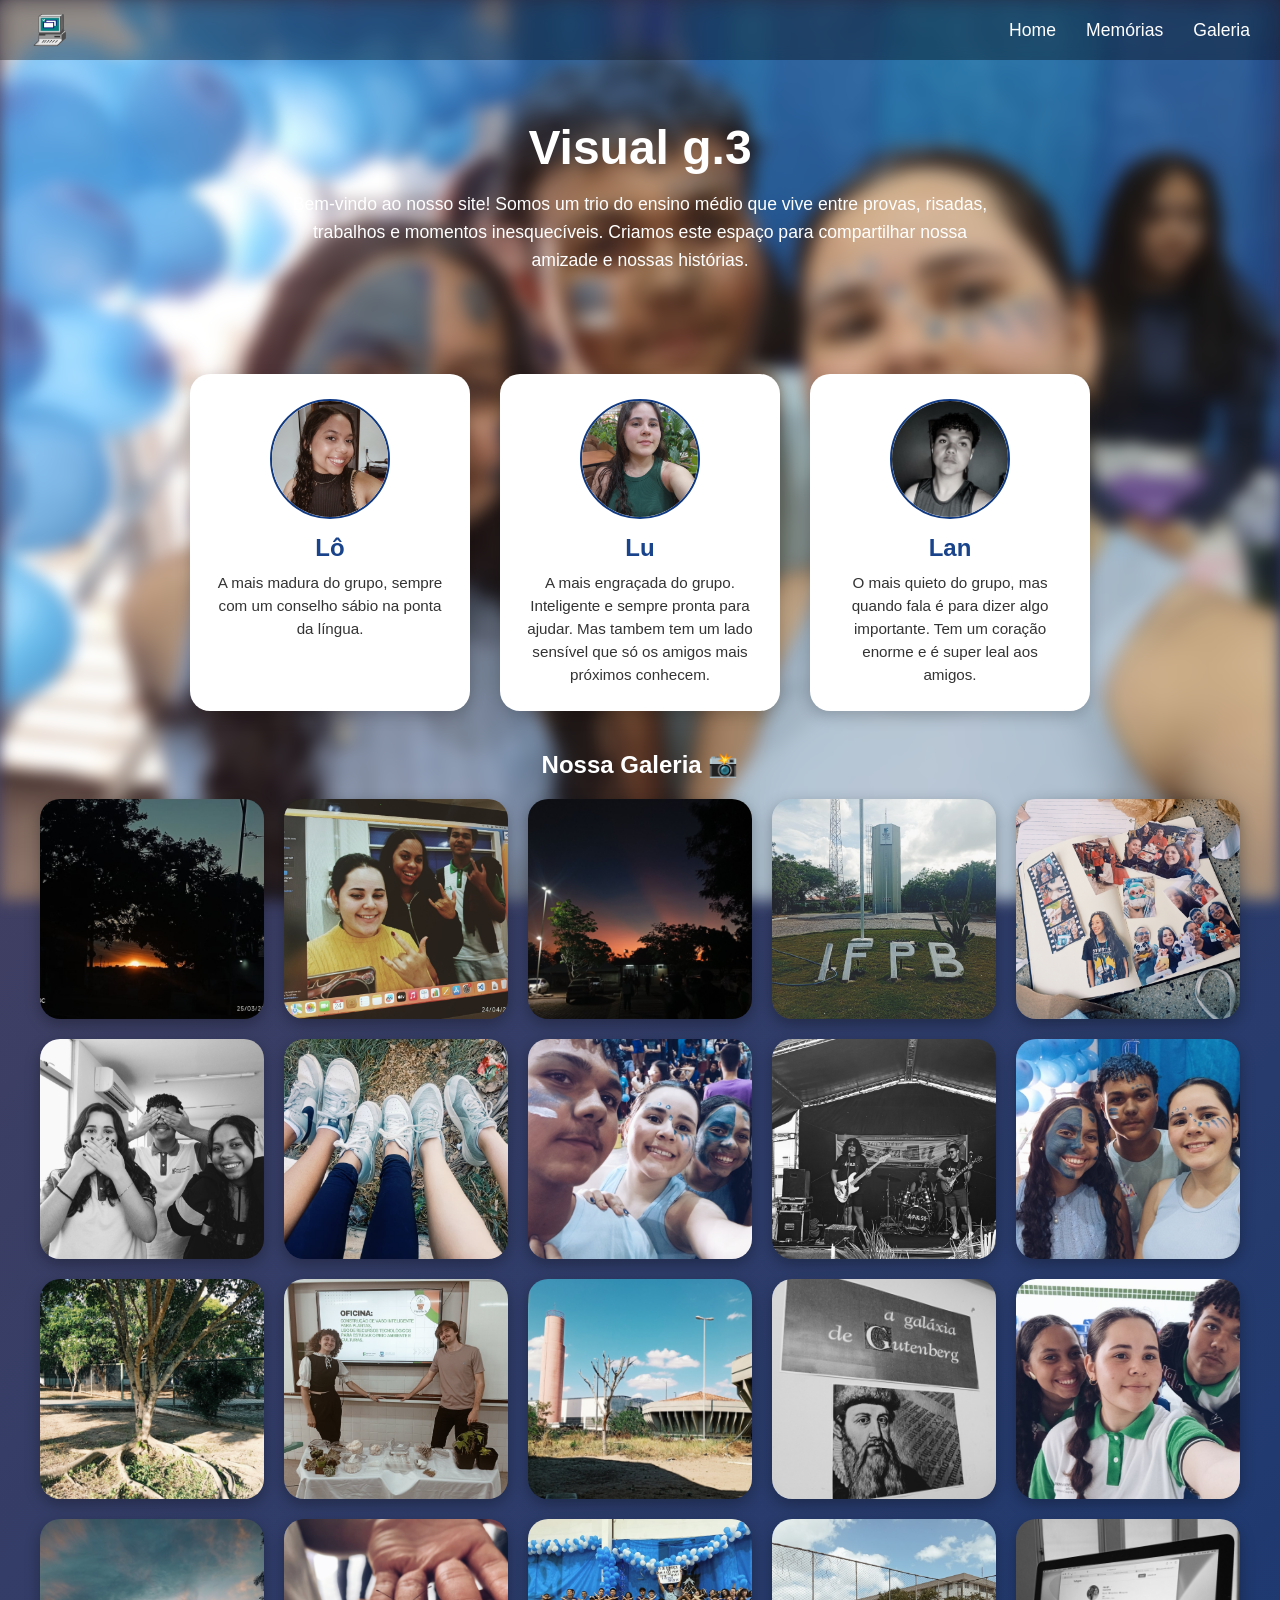
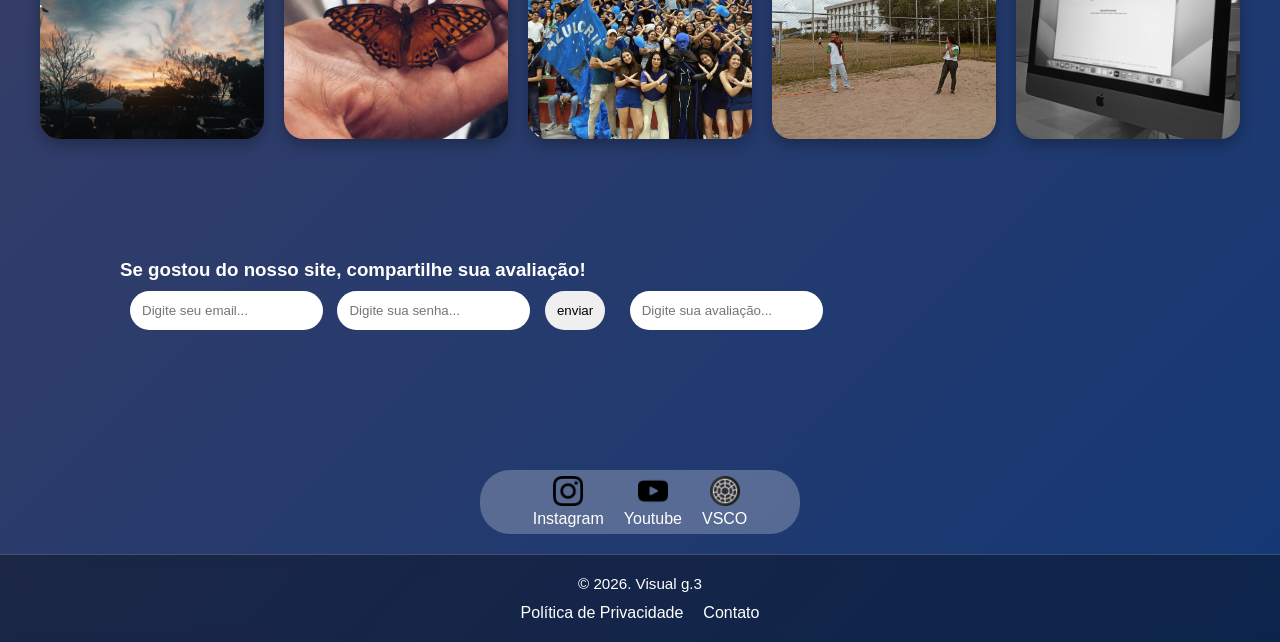
<file: index.html>
<!DOCTYPE html>
<html lang="pt-BR">

<head>
    <meta charset="UTF-8">
    <meta name="viewport" content="width=device-width, initial-scale=1.0">
    <meta name="google-site-verification" content="_Hfcv0nrzxUdlw4XQvHmU3hZdB6Wjq__DUoknDupong" />
    <title>Trio do Ensino Médio</title>

    <link rel="stylesheet" href="index.css">
<link rel="shortcut icon" href="images-removebg-preview.png" type="image/x-icon"></head>

<body>
    <nav>
        <img src="images-removebg-preview.png" alt="">
        <ul>
            <li><a href="#">Home</a></li>
            <li><a href="memo.html">Memórias</a></li>
            <li><a href="#">Galeria</a></li>
        </ul>
    </nav>


    <header>
        <h1>Visual g.3</h1>

        <p>
            Bem-vindo ao nosso site! Somos um trio do ensino médio que vive
            entre provas, risadas, trabalhos e momentos inesquecíveis.
            Criamos este espaço para compartilhar nossa amizade e nossas histórias.
        </p>
    </header>

    <section class="container">

        <div class="card">
            <img src="ce5f6ce49c1aaba2fe293a6614e7703a7a5b53a1627a7e3997016889112577a7.0 (2).jpg" alt="Lô" class="foto">

            <h2>Lô</h2>

            <p>
                A mais madura do grupo, sempre com um conselho sábio na ponta da língua.
            </p>
        </div>

        <div class="card">
            <img src="lu.jpg" alt="Lu" class="foto">

            <h2>Lu</h2>

            <p>
                A mais engraçada do grupo. Inteligente e sempre pronta para ajudar. Mas tambem tem um lado sensível que só os amigos mais próximos conhecem.
            </p>
        </div>

        <div class="card">
            <img src="989a321a92522d11f88d3ba9855c7b6231cd080ca006e45dea5786d02ada456f.0.jpg" alt="Lan" class="foto">

            <h2>Lan</h2>

            <p>
                O mais quieto do grupo, mas quando fala é para dizer algo importante.
                Tem um coração enorme e é super leal aos amigos.
            </p>
        </div>

    </section>

    

        <h2>Nossa Galeria 📸</h2>

        <div class="galeria-container">

            <img src="image.png" alt="">
            <img src="image copy 2.png" alt="">
            <img src="image copy 3.png" alt="">
            <img src="image copy 4.png" alt="">
            <img src="image copy 5.png" alt="">
            <img src="image copy 6.png" alt="">
            <img src="image copy 7.png" alt="">
            <img src="image copy 8.png" alt="">
            <img src="image copy 9.png" alt="">
            <img src="image copy 10.png" alt="">
            <img src="image copy 21.png" alt="">
            <img src="image copy 12.png" alt="">
            <img src="image copy 13.png" alt="">
            <img src="image copy 14.png" alt="">
            <img src="image copy 15.png" alt="">
            <img src="image copy 16.png" alt="">
            <img src="image copy 17.png" alt="">
            <img src="image copy 18.png" alt="">
            <img src="image copy 19.png" alt="">
            <img src="image copy 20.png" alt="">

        </div>

    </section>

    <fieldset>
        <h3>Se gostou do nosso site, compartilhe sua avaliação!</h2>


            <form action="goglle.com">
                <label for="email">
                    <input type="email" name="email" id="email" placeholder="Digite seu email..." required>
                </label>
                <label for="password">
                    <input type="password" minlength="8" id="password" name="password" pattern="[a-z0-5]{,6} " required
                        placeholder="Digite sua senha...">
                </label>
                <input type="submit" value="enviar">

                <label for="evaluation" class="ava">
                    <input type="text" id="evaluation" name="evaluation" placeholder="Digite sua avaliação...">
                </label>
            </form>
    </fieldset>
    <div class="social-media">

        <a href="https://www.instagram.com/visu.g3/?utm_source=qr&r=nametag" target="_blank">
            <img src="instagram.png" alt="" height="30" width="30">
            <p>Instagram</p>
        </a>

        <a href="https://www.youtube.com/@visu.g3?si=yK9e_1dzlpK7fBS8" target="_blank">
            <img src="youtube.png" alt="" height="30" width="30">
            <p>Youtube</p>
        </a>

        <a href="https://vsco.co/visualg3/gallery" target="_blank">
            <img src="vsco.png" alt="" height="30" width="30">
            <p>VSCO</p>
        </a>

    </div>

    <footer>
        <div class="footer-content">

            <p>&copy; 2026. Visual g.3</p>

            <ul class="footer-links">
                <li><a href="#">Política de Privacidade</a></li>
                <li><a href="#">Contato</a></li>
            </ul>

        </div>

    </footer>






</body>

</html>
</file>
<file: index.css>
* {
    margin: 0;
    padding: 0;
    box-sizing: border-box;
    font-family: Arial, sans-serif;
}

body {
    background: linear-gradient(135deg, #4e415c, #143875);
    color: white;
    min-height: 100vh;
}

body::before {
    content: "";
    position: fixed;
    top: 0;
    left: 0;
    width: 100%;
    height: 100%;

    background-image: url("visu.jpg");
    background-size: cover;
    background-position: center;

    filter: blur(8px);
    z-index: -1;
}

header {
    text-align: center;
    padding: 60px 20px;
}

header h1 {
    font-size: 3rem;
    margin-bottom: 15px;
}

header p {
    max-width: 700px;
    margin: auto;
    font-size: 1.1rem;
    line-height: 1.6;
}

.container {
    display: flex;
    justify-content: center;
    gap: 30px;
    flex-wrap: wrap;
    padding: 40px 20px;
}

.card {
    background: white;
    color: #333;
    width: 280px;
    border-radius: 20px;
    padding: 25px;
    text-align: center;
    box-shadow: 0 5px 15px rgba(0, 0, 0, 0.2);
    transition: 0.3s;
}

.card:hover {
    transform: translateY(-10px);
}

.foto {
    width: 120px;
    height: 120px;
    border-radius: 50%;
    object-fit: cover;
    margin: 0 auto 15px;
    display: block;
    border: 2px solid #103a83;
}

.card h2 {
    margin-bottom: 10px;
    color: #19438b;
}

.card p {
    font-size: 0.95rem;
    line-height: 1.5;
}

.social-media {
    align-items: center;
    width: 320px;
    background: rgba(255, 255, 255, 0.25);
    padding: 6px;
    border-radius: 30px;
    margin: 20px auto;
    backdrop-filter: blur(6px);

    display: flex;
    justify-content: center;
    gap: 20px;
}

.social-media a {
    text-decoration: none;
    color: white;
    text-align: center;
}

.social-media a:hover {
    color: rgb(172, 24, 24);
}

footer {
    width: 100%;
    background: rgba(0, 0, 0, 0.35);
    backdrop-filter: blur(6px);

    padding: 20px;

    margin-top: 40px;

    border-top: 1px solid rgba(255, 255, 255, 0.2);
}

.footer-content {
    display: flex;
    flex-direction: column;

    justify-content: center;
    align-items: center;

    gap: 12px;
}

.footer-content p {
    color: white;
    font-size: 0.95rem;
}

.footer-links {
    list-style: none;

    display: flex;
    gap: 20px;
}

.footer-links a {
    color: white;
    text-decoration: none;

    transition: 0.3s;
}

.footer-links a:hover {
    color: #6ea8ff;
}

body {
    background: linear-gradient(135deg, #4e415c, #143875);
    color: white;

    min-height: 100vh;

    display: flex;
    flex-direction: column;
}

footer {
    margin-top: auto;

    width: 100%;
    background: rgba(0, 0, 0, 0.35);

    padding: 20px;

    text-align: center;

    backdrop-filter: blur(6px);
    position: fi;
}

fieldset {
    justify-items: center;
    margin: 90px;
    padding: 30px;
}

fieldset input {
    outline: none;
    border-radius: 40px;
    padding: 10px;
    border: 2px solid transparent;

    margin-top: 10px;
    margin-left: 10px;

    transition:
        background-color 0.6s ease,
        box-shadow 0.6s ease,
        border-color 0.6s ease,
        transform 0.3s ease;
}

fieldset input:hover {
    border-color: #2196f3;
    background-color: #dbeeff;

    box-shadow: 0 0 15px rgba(33, 150, 243, 0.7);

    transform: scale(1.03);
}

h3:hover {
    color: #ffde20;
}

.galeria {
    padding: 40px 20px;
    text-align: center;
}

.galeria h2 {
    font-size: 2rem;
    margin-bottom: 30px;
    color: white;
}

.galeria-container {
    display: grid;

    grid-template-columns: repeat(auto-fit, minmax(200px, 1fr));

    gap: 20px;

    max-width: 1200px;
    margin: auto;
}

.galeria-container img {
    width: 100%;
    height: 220px;

    object-fit: cover;

    border-radius: 20px;

    transition: 0.5s ease;

    cursor: pointer;

    box-shadow: 0 5px 15px rgba(0,0,0,0.3);
}

.galeria-container img:hover {
    transform: scale(1.05);

    box-shadow: 0 0 20px rgba(255,255,255,0.5);
}

fieldset {
    border-radius: 20px;
    border: none;
}
nav {
    background: rgba(0, 0, 0, 0.35);
    backdrop-filter: blur(6px);

    padding: 10px 30px;

    display: flex;
    justify-content: space-between;
    position: fixed;
    top: 0;
    width: 100%;
    z-index: 1000;
}

nav ul {
    list-style: none;

    display: flex;
    gap: 30px;
    margin-top: 10px

}

nav ul li a {
    color: white;
    text-decoration: none;

    font-size: 1.1rem;

    transition: 0.3s;
}

nav ul li a:hover {
    color: #6ea8ff;
}

nav img {
    width: 40px;
    height: 40px;
    align-self: left;
}
header {
    text-align: center;
    padding: 120px 20px 60px;
}

.ava {
    width: 300px;   /* largura */
    height: 40px;   /* altura */
    font-size: 18px;
    padding: 10px;
}


h2 {
    text-align: center;
    margin-bottom: 20px;
}
</file>
